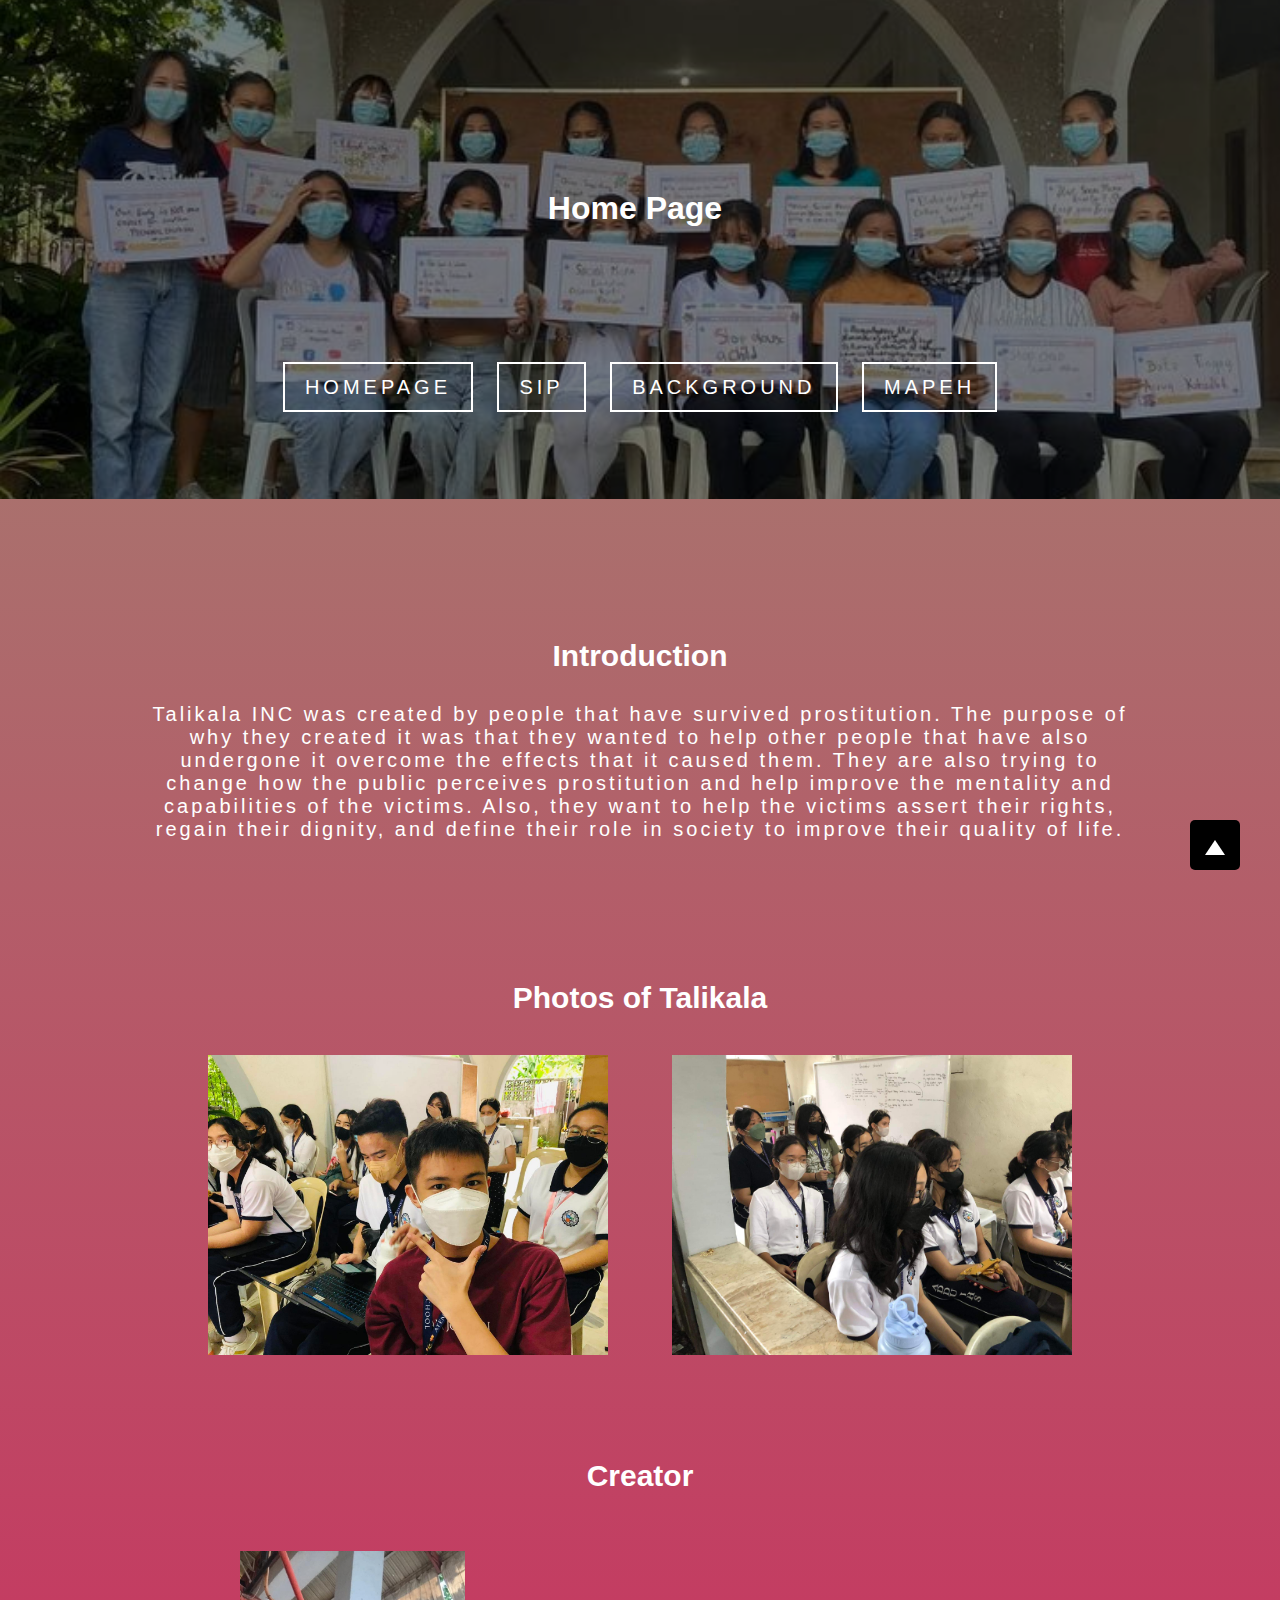
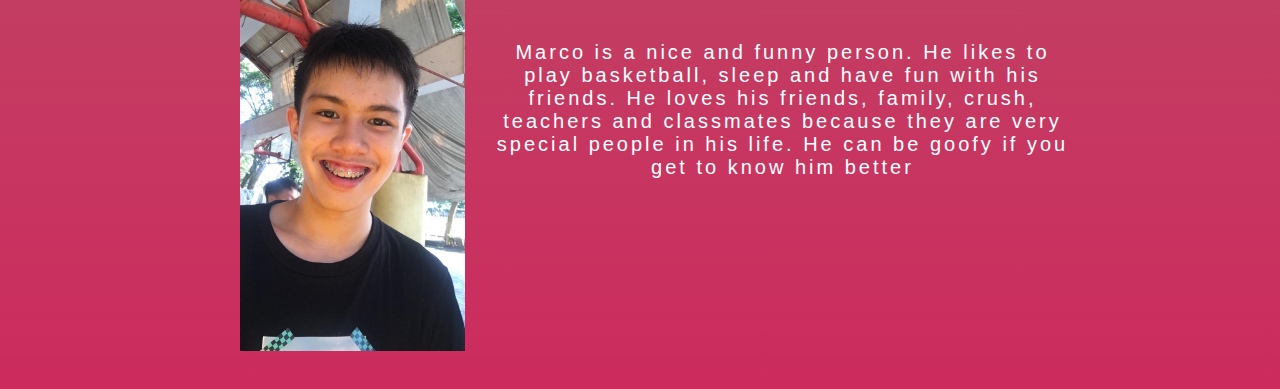
<file: index.html>
<html>
<head>
	<title>PT website</title>
<link rel="stylesheet" type="text/css" href="mainstyle.css">
<link rel="stylesheet" type="text/css" href="divstyle.css">
<link rel="preconnect" href="https://fonts.gstatic.com" crossorigin>
</head>
<body>
<div class="section">

	<div id="header">
		<h1>Home Page</h1>
	</div>

	<nav>
			<a href="#issue" class="Issue">Homepage</a>
			<a href="SIP.html" class="Advocacy">SIP</a>
			<a href="background.html" class="Reserved">Background</a>
            <a href="mapeh.html" class="BIBLI">MAPEH</a>
	</nav>
</div>
<div id="thing"><div id="issue">
                <a name="issue"></a>
		<h3 class="me">Introduction</h3>
		

				
			<p> Talikala INC was created by people that have survived prostitution. The purpose of why they created it was that they wanted to help other people that have also undergone it overcome the effects that it caused them. They are also trying to change how the public perceives prostitution and help improve the mentality and capabilities of the victims. Also, they want to help the victims assert their rights, regain their dignity, and define their role in society to improve their quality of life.
			</p>
	</div>
	<div id="issue">
                <a name="issue"></a>
		<h3 class="me">Photos of Talikala</h3>
<img src="sheshmarcoke.jpeg"></img>
<img src="shot.jpeg"></img>
	<div id="footer">
		<h3 class="me">Creator</h3> <br>
<img class="argh" src="flop.png"></img>
        <p class="he">Marco is a nice and funny person. He likes to play basketball, sleep and have fun with his friends. He loves his friends, family, crush, teachers and classmates because they are very special people in his life.  He can be goofy if you get to know him better</p>
	</div>
<a class="goto" href="#"><span class="arrow-up"></span></a>
    </div>
</body>
</html>
</file>
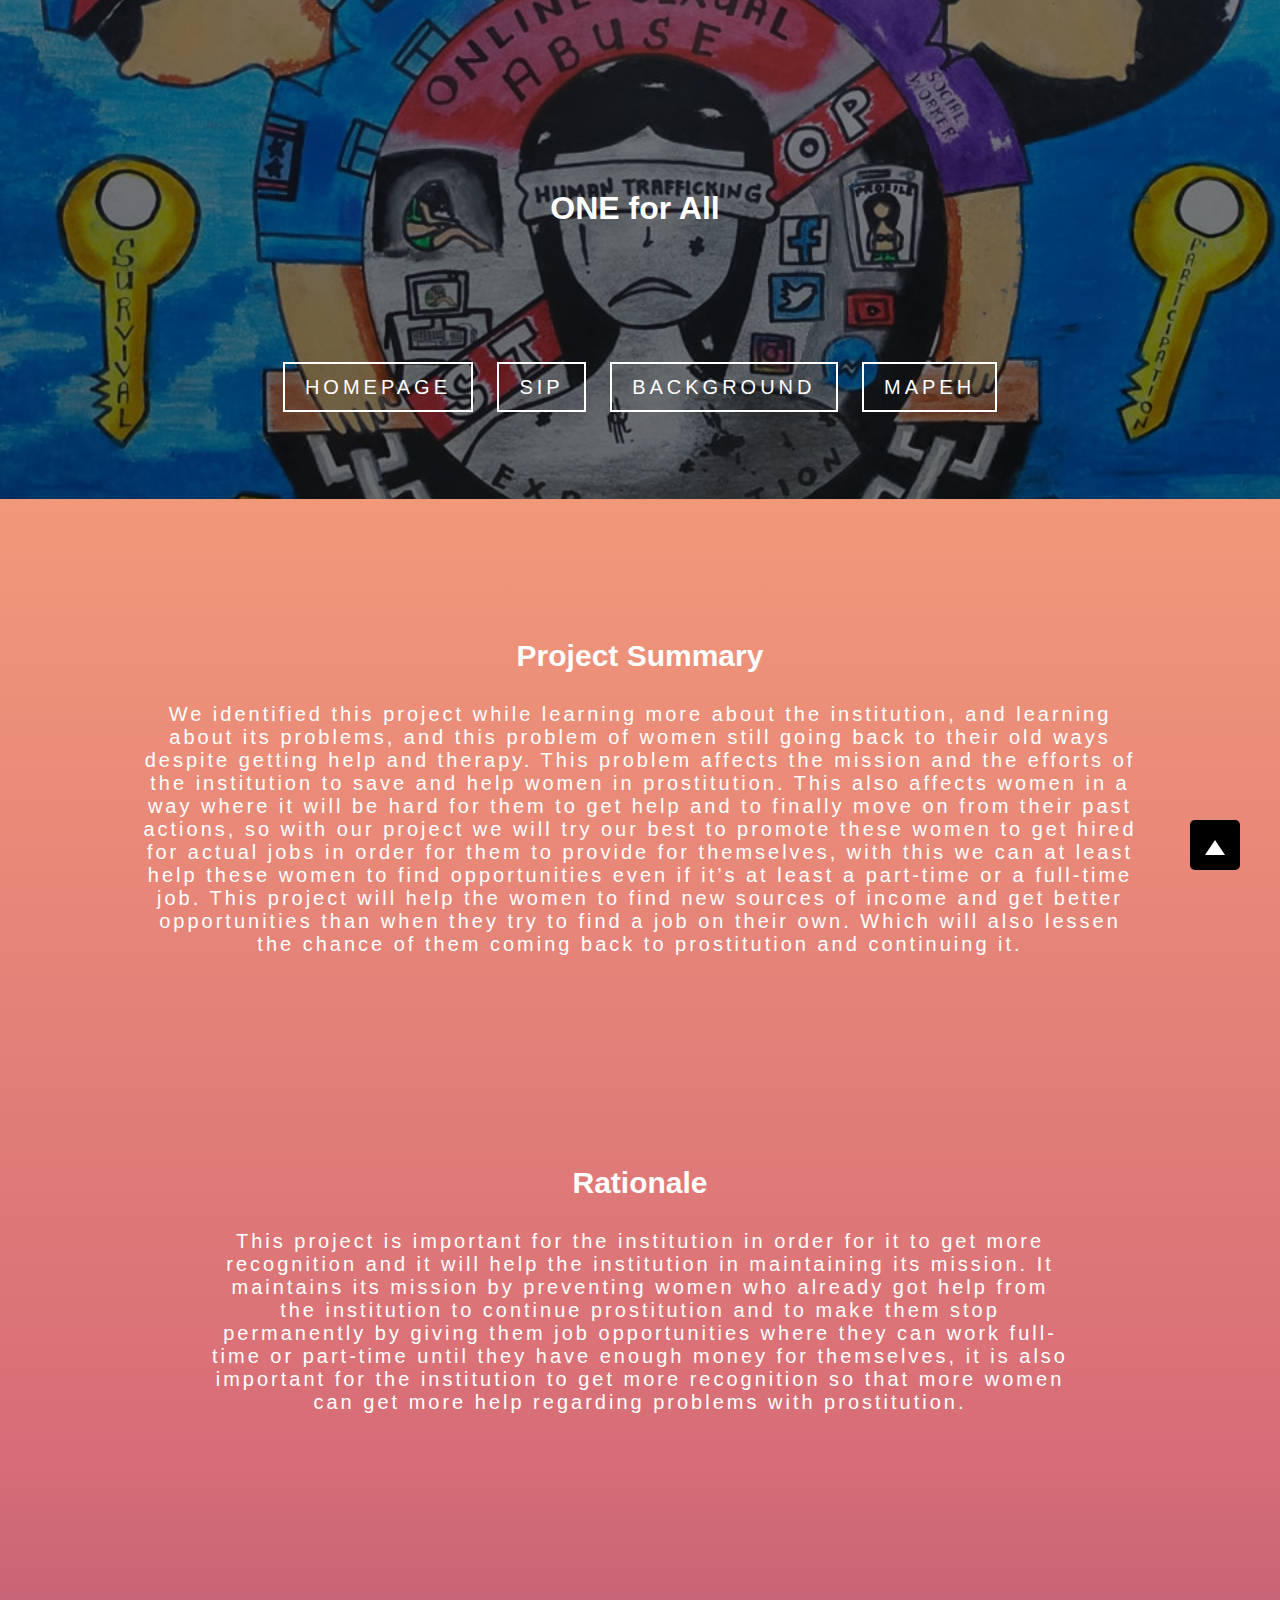
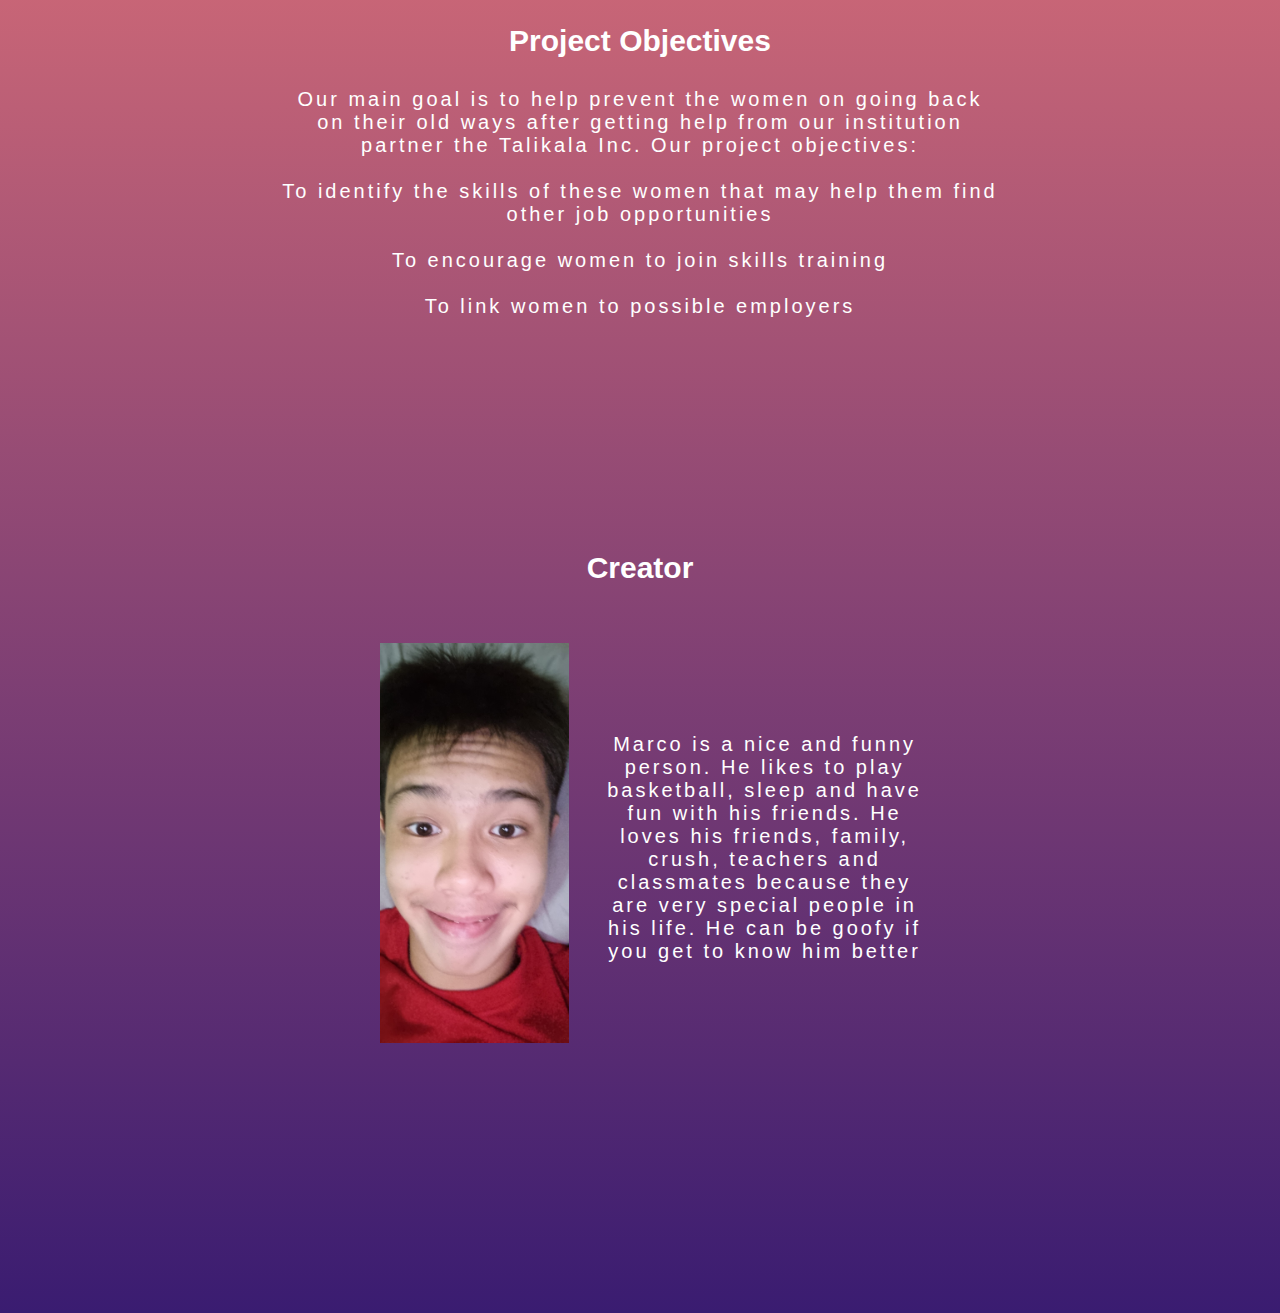
<file: background.html>
<html>
<head>
	<title>PT website</title>
<link rel="stylesheet" type="text/css" href="starbucks.css">
<link rel="stylesheet" type="text/css" href="bangus.css">

</head>
<body>
<div class="section">

	<div id="header">
		<h1>ONE for All</h1>
	</div>

	<nav>
			<a href="index.html" class="Issue">Homepage</a>
			<a href="SIP.html" class="Advocacy">SIP</a>
			<a href="#issue" class="Reserved">Background</a>
            <a href="mapeh.html" class="BIBLI">MAPEH</a>
	</nav>
</div>
<div id="thing"><div id="issue">
                <a name="issue"></a>
		<h3 class="me">Project Summary</h3>
		

				
			<p> We identified this project while learning more about the institution, and learning about its problems, and this problem of women still going back to their old ways despite getting help and therapy. This problem affects the mission and the efforts of the institution to save and help women in prostitution.

This also affects women in a way where it will be hard for them to get help and to finally move on from their past actions, so with our project we will try our best to promote these women to get hired for actual jobs in order for them to provide for themselves, with this we can at least help these women to find opportunities even if it’s at least a part-time or a full-time job.

This project will help the women to find new sources of income and get better opportunities than when they try to find a job on their own. Which will also lessen the chance of them coming back to prostitution and continuing it.

			</p>
	</div>
<div id="thing"><div id="issue">
                <a name="issue"></a>
		<h3 class="me">Rationale</h3>
		

				
			<p> This project is important for the institution in order for it to get more recognition and it will help the institution in maintaining its mission. It maintains its mission by preventing women who already got help from the institution to continue prostitution and to make them stop permanently by giving them job opportunities where they can work full-time or part-time until they have enough money for themselves, it is also important for the institution to get more recognition so that more women can get more help regarding problems with prostitution.

			</p>
	</div>
<div id="thing"><div id="issue">
                <a name="issue"></a>
		<h3 class="me">Project Objectives</h3>
		

				
			<p> Our main goal is to help prevent the women on going back on their old ways after getting help from our institution partner the Talikala Inc.

Our project objectives:<br></br>
To identify the skills of these women that may help them find other job opportunities <br></br>
To encourage women to join skills training <br></br>
To link women to possible employers <br></br>


			</p>
	</div>
	<div id="issue">
	<div id="footer">
		<h3 class="me">Creator</h3> <br>
<img class="argh" src="marcoke.jpg"></img>
        <p class="he">Marco is a nice and funny person. He likes to play basketball, sleep and have fun with his friends. He loves his friends, family, crush, teachers and classmates because they are very special people in his life.  He can be goofy if you get to know him better</p>
	</div>
<a class="goto" href="#"><span class="arrow-up"></span></a>
    </div>
</body>
</html>
</file>
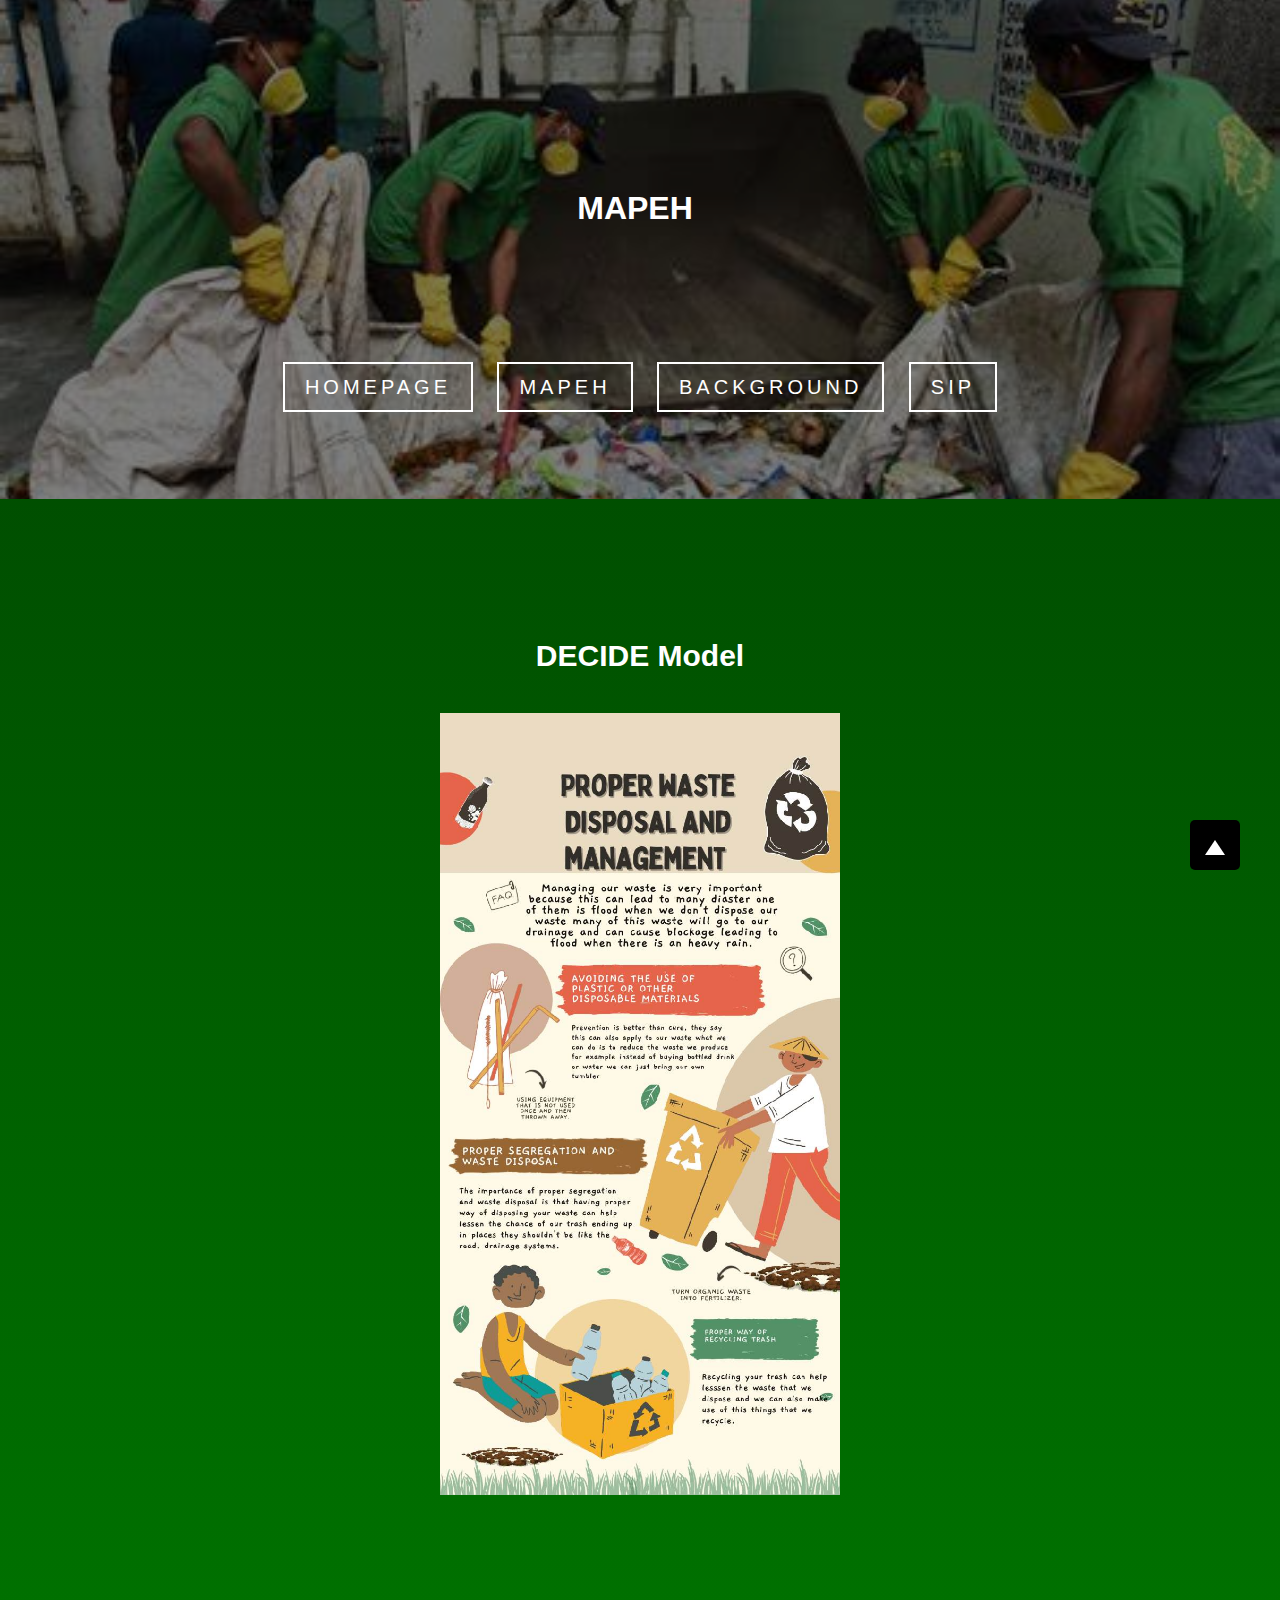
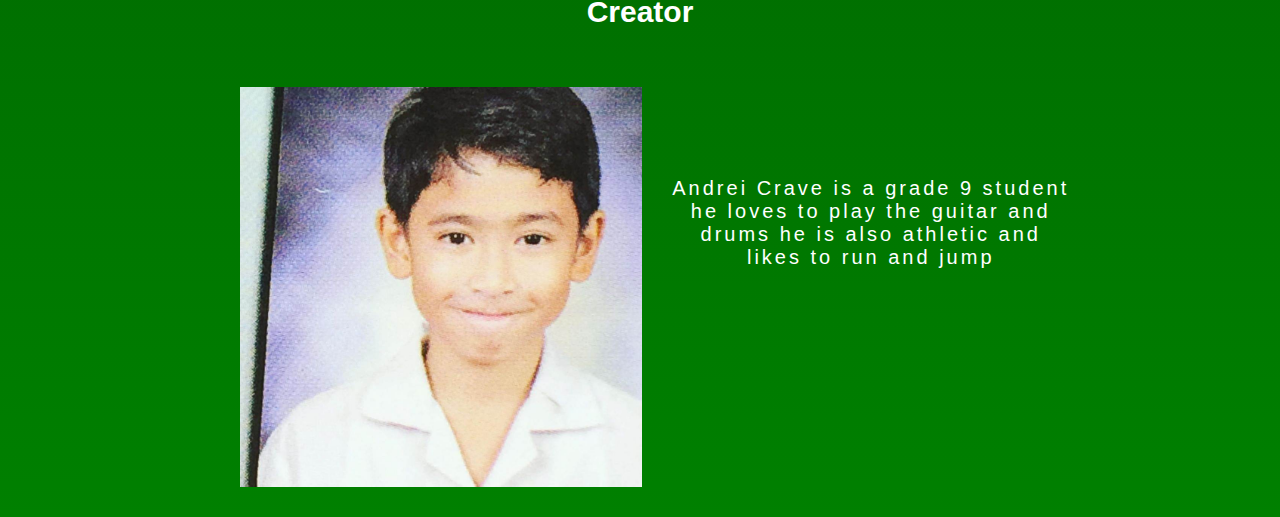
<file: mapeh.html>
<html>
<head>
	<title>PT website</title>
<link rel="stylesheet" type="text/css" href="chicken.css">
<link rel="stylesheet" type="text/css" href="fillet.css">
<link rel="preconnect" href="https://fonts.gstatic.com" crossorigin>
</head>
<body>
<div class="section">

	<div id="header">
		<h1>MAPEH</h1>
	</div>

	<nav>
			<a href="index.html" class="Issue">Homepage</a>  
<a href="#issue" class="Reserved">MAPEH</a>
			<a href="background.html" class="Advocacy">Background</a>
			<a href="SIP.html" class="BIBLI">SIP</a>
	</nav>
</div>
<div id="thing"><div id="issue">
                <a name="issue"></a>
		<h3 class="me">DECIDE Model</h3>
	
<img src="Thing.png"></img>
	<div id="footer">
		<h3 class="me">Creator</h3> <br>
<img class="argh" src="cornbeef.jpeg"></img>
        <p class="he">Andrei Crave is a grade 9 student he loves to play the guitar and drums he is also athletic and likes to run and jump</p>
	</div>
<a class="goto" href="#"><span class="arrow-up"></span></a>
    </div>
</body>
</html>
</file>
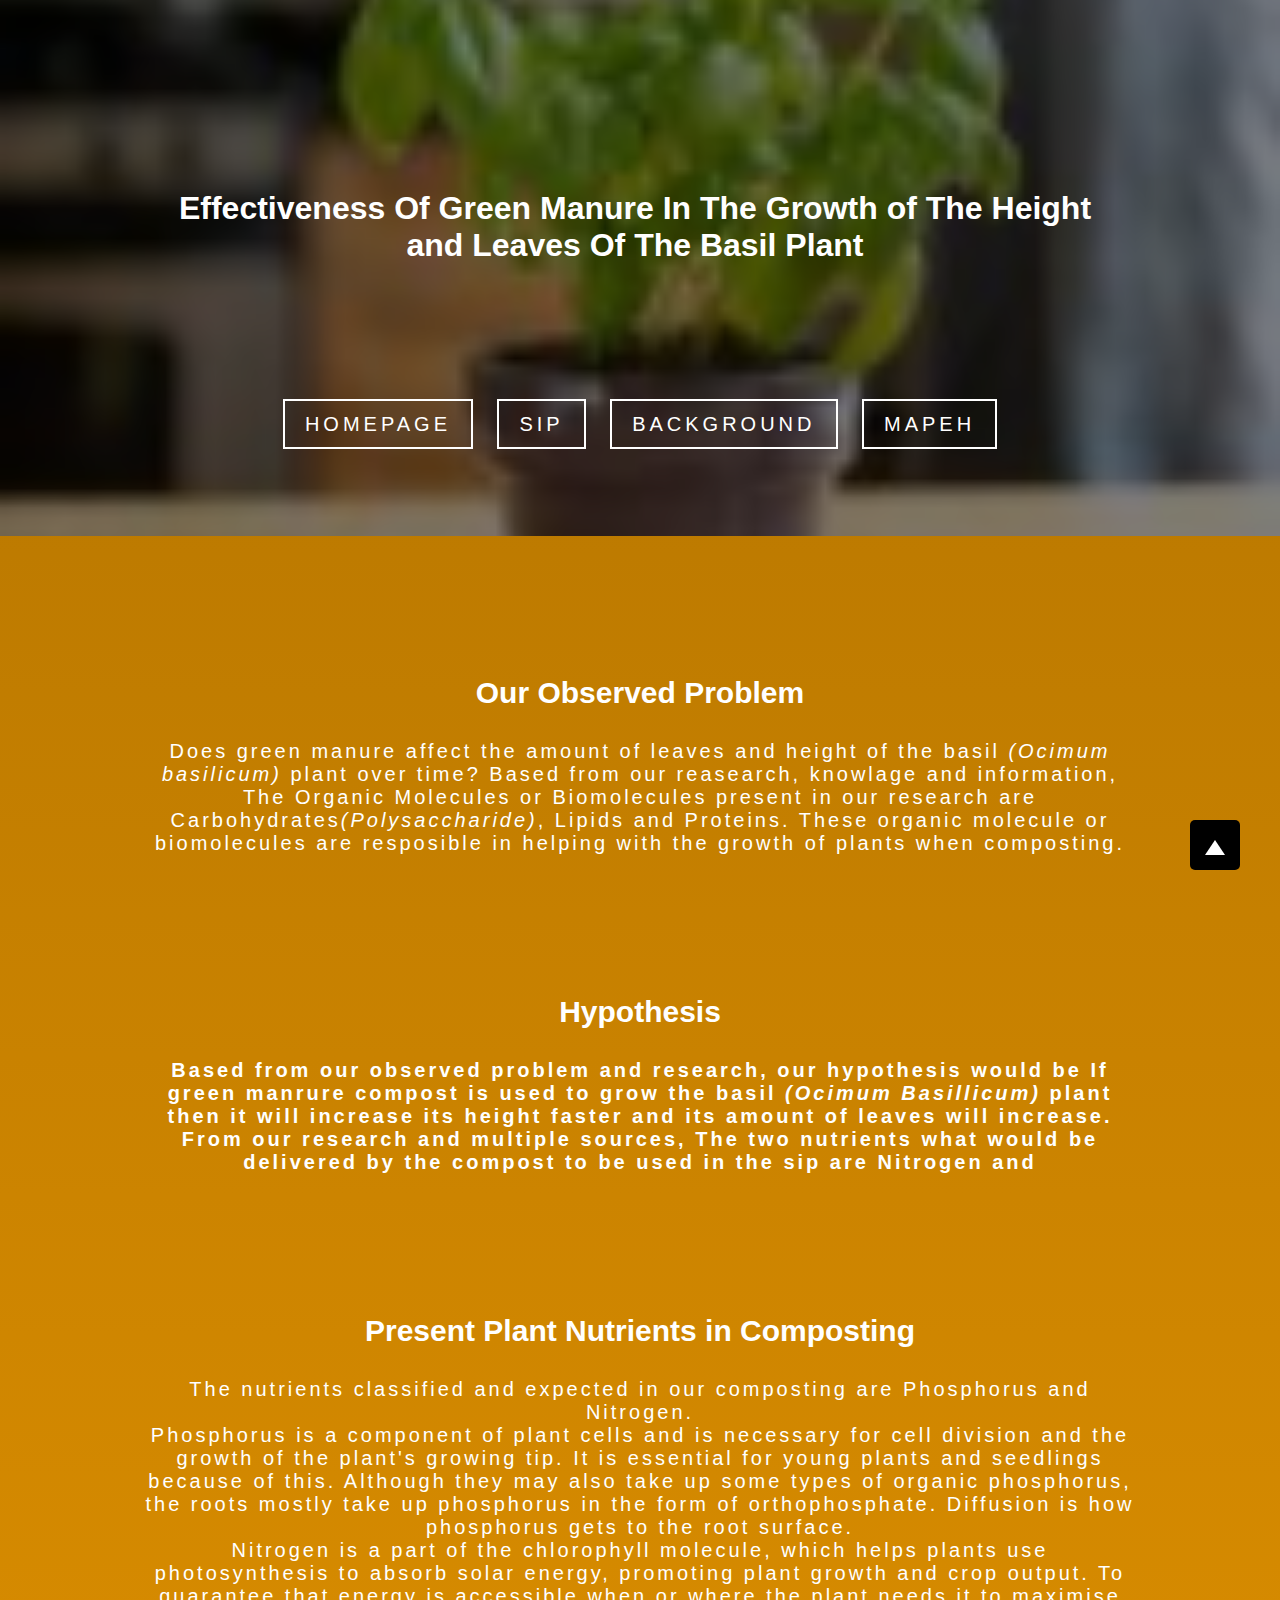
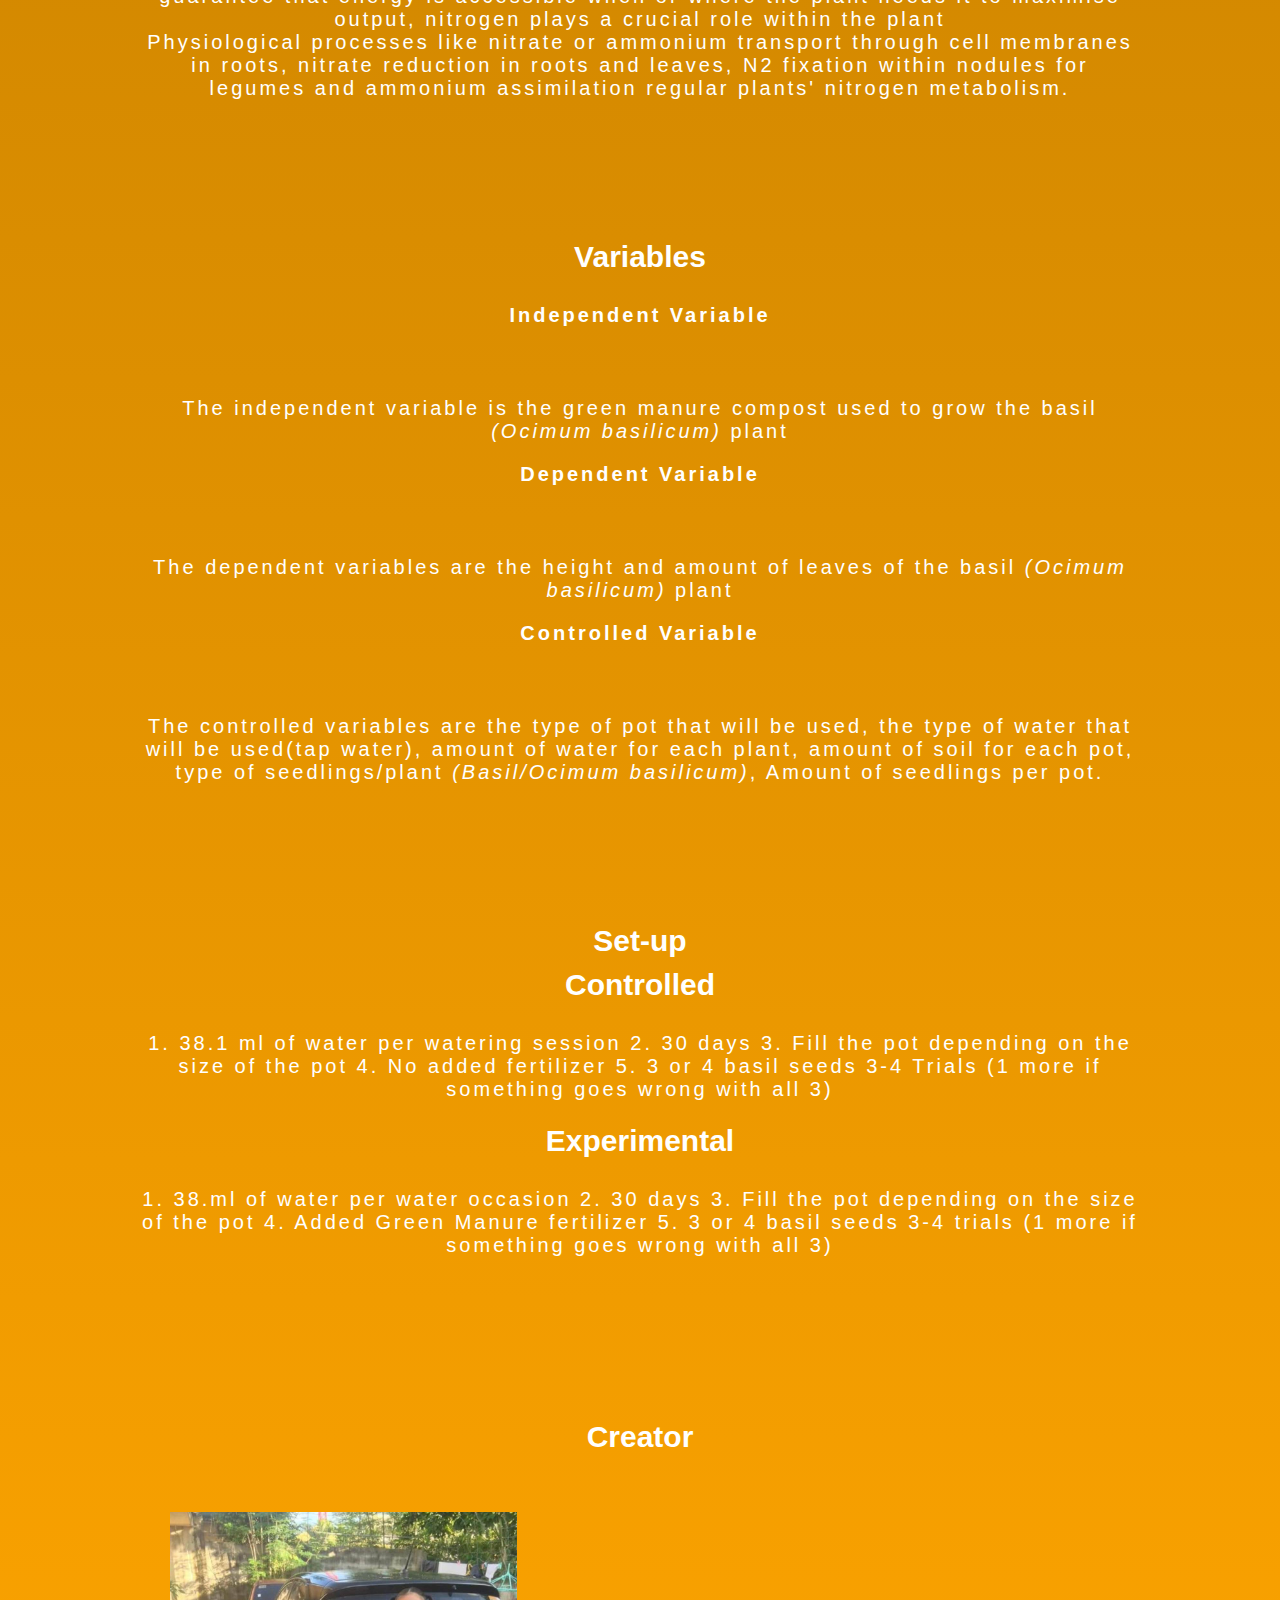
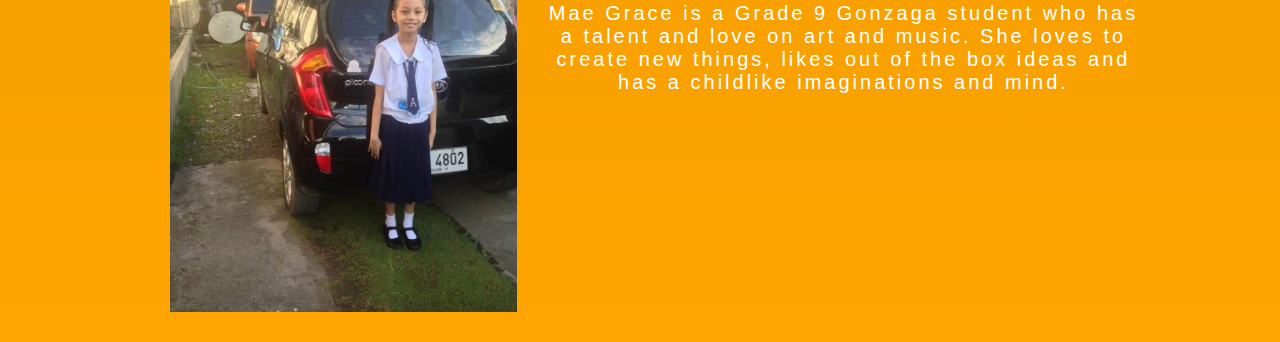
<file: sip.html>
<html>
<head>
	<title>PT website</title>
<link rel="stylesheet" type="text/css" href="SIP.css">
<link rel="stylesheet" type="text/css" href="heat.css">

</head>
<body>
<div class="section">

	<div id="header">
		<h1>Effectiveness Of Green Manure
In The Growth of The Height and Leaves Of The Basil Plant</h1>
	</div>

	<nav>
			<a href="index.html" class="Issue">Homepage</a>
			<a href="#issue" class="Advocacy">SIP</a>
			<a href="background.html" class="Reserved">Background</a>
            <a href="mapeh.html" class="BIBLI">MAPEH</a>
	</nav>
</div>
<div id="thing"><div id="issue">
                <a name="issue"></a>
		<h3 class="me">Our Observed Problem</h3>
		

				
			<p>Does green manure affect the amount of leaves and height of the basil <i>(Ocimum basilicum)</i> plant over time? 
Based from our reasearch, knowlage and information, The Organic Molecules or Biomolecules present in our research are Carbohydrates<i>(Polysaccharide)</i>, Lipids and Proteins. These organic molecule or biomolecules are resposible in helping with the growth of plants when composting.                                  			</p>
	</div>



	<div id="issue">
                <a name="issue"></a>
		<h3 class="me">Hypothesis</h3>




<b><p>Based from our observed problem and research, our hypothesis would be If green manrure compost is used to grow the basil 
<i>(Ocimum Basillicum)</i> plant then it will increase its height faster and its amount of leaves will increase. From our research and multiple sources, The two nutrients what would be delivered by the compost to be used in the sip are Nitrogen and  </p></b>
</div>


<div id="issue">
                <a name="issue"></a>
		<h3 class="me">Present Plant Nutrients in Composting</h3>




<p>The nutrients classified and expected in our composting are Phosphorus and Nitrogen. <br>
Phosphorus is a component of plant cells and is necessary for 
cell division and the growth of the plant's growing tip. It is essential for young plants and seedlings because of this. Although they may also take up some types of organic phosphorus, 
the roots mostly take up phosphorus in the form of orthophosphate. Diffusion is how phosphorus gets to the root surface.<br>
Nitrogen is a part of the chlorophyll molecule, which helps plants use photosynthesis to absorb solar energy, promoting plant growth and crop output. To guarantee that energy is accessible when or where the plant needs it to maximise output, nitrogen plays a crucial role within the plant <br> 
Physiological processes like nitrate or ammonium transport through cell membranes in roots, nitrate reduction in roots and leaves, N2 fixation within nodules for legumes and ammonium assimilation regular plants' nitrogen metabolism.</p>
 
</div>

<div id="issue">
                <a name="issue"></a>
		<h3 class="me">Variables</h3>




<p class="how"><b>Independent Variable</b></p>
<p> 
The independent variable is the green manure compost used to grow the basil <i>(Ocimum basilicum)</i> plant
</p>

<p class="how"><b>Dependent Variable</b></p>
<p> 
The dependent variables are the height and amount of leaves of the basil <i>(Ocimum basilicum)</i> plant 
</p>

<p class="how"><b>Controlled Variable</b></p>
<p> 
The controlled variables are the type of pot that will be used, the type of water that will be used(tap water), amount of water for each plant, amount of soil for each pot, type of seedlings/plant <i>(Basil/Ocimum basilicum)</i>, Amount of seedlings per pot.
</p>

</div>

<div id="issue">
                <a name="issue"></a>
	<h3 class="me">Set-up</h3>
<h3 class="me">Controlled</h3>
<p> 
1. 38.1 ml of water per watering session
2. 30 days
3. Fill the pot depending on the size of the pot
4. No added fertilizer
5. 3 or 4 basil seeds
3-4 Trials
(1 more if something goes wrong with all 3)
<br></br>
</p>
<h3 class="me">Experimental</h3>
<p> 
1. 38.ml of water per water occasion
2. 30 days
3. Fill the pot depending on the size of the pot
4. Added Green Manure fertilizer
5. 3 or 4 basil seeds

3-4 trials
(1 more if something goes wrong with all 3)
<br></br>
</p>
</div>
	<div id="footer">
		<h3 class="me">Creator</h3> <br>
<img class="argh" src="grace.jpg"></img> 
        <p class="he">Mae Grace is a Grade 9 Gonzaga student who has a talent and love on art and music. She loves to create new things, likes out of the box ideas and has a childlike imaginations and mind.</p>
	</div>
<a class="goto" href="#"><span class="arrow-up"></span></a>
    </div>
</body>
</html>
</file>
<file: mainstyle.css>
@import url('https://fonts.googleapis.com/css2?family=Xanh+Mono&display=swap');
 .section{
background-image:url(why.jpeg);
background-size: cover;
background-position: center;
position: relative;
z-index: 1; 


}
.section:after{
content: '';
position: absolute;
left: 0;
top: 0;
height: 100%;
width: 100%;
Background-color:black;
opacity: .5;
z-index:-1;
}
#header{
Color:white;
Font-face:cross origin;
}


nav{
float: center center;
line-height: 80px;

}
nav a{
text-decoration: none;
Letter-spacing: 4px;
font-size: 20px;
color: white;
padding: 36px 10px;
border: 2px solid white;
font-family: "montserrat", sans-serif;
text-transform: uppercase;
padding: 12px 20px;
min-width: 100px;
margin: 10px;
cursor: pointer;
transition: color 0,4s linear;
position: relative;
z-index: 1;

}
nav a:hover{
Color: black;

}
nav a::before{
Content:"";
position: absolute;
 display: inline-block;
left: 0;
top: 0;
width: 100%;
height: 100%;
background: white;
z-index: -1;
transition: transform 0.5s;
transform-origin: -1 -1;
transition-timing-function: cubic-bezier(0.5,1.6,0,0.7);
padding: 0;
margin: 0;
}
.Issue::before{
transform: scaleX(0);
}
.Advocacy::before{
transform: scaleX(0);
}

.Reserved::before{
transform: scaleX(0);
}
.Issue:hover::before{
transform: scaleX(1);
}
.Advocacy:hover:before{
transform: scaleX(1);
}

.Reserved:hover::before{
transform: scaleX(1);
}
.BIBLI::before{
transform: scaleX(0);
}
.BIBLI:hover::before{
transform: scaleX(1);
}
.goto{
Position:fixed;
Width: 50px;
Height: 50px;
Background: black;
bottom: 30px;
Right:40px;

Text-decoration:none;
Text-align:center;
Line-height:40px;
Color:white;
Font-size:0;
Border-radius:5px;
}
Html{
Scroll-behavior:smooth;
}
.arrow-up {
	width: 0px;
	height: 0px;
	border-left: 10px solid transparent;
	border-right: 10px solid transparent;
	border-bottom: 15px solid white;
}
.hello{
Float: left;
Width:100px;
Height:auto;
Padding-top:30px;
Padding-left:30px;
Padding-right:-100px;
Margin-right:0px;
}
Img{
Width:400px;
Height:auto;
Padding:30px;
}
.argh{
Width:auto;
Height:400px;
Float: left;
}
.he{
margin-Top: 100px;
}
</file>
<file: divstyle.css>
* {
 padding: 0%;
 Margin: 0%;

 }
body{
text-align: center;
background: linear-gradient(to bottom, #9F8772, #cc2b5e);
font-family: sans-serif;

padding: 0%;
 Margin: 0%;
}
h1{
Float:center;
padding-top:50px;
Padding-bottom:50px;
Padding-left:10px;
font-family: sans-serif;
Margin-right:20px;
}

Div{
Padding: 70;
}
#issue{
Text-align:center;
}
H3{
Text-align:center;
Padding-bottom:10px;
Font-size:30;
Color:white;
}
H4{
Text-align:center;
Padding-bottom:40px;
}
.hi{
Float:left;
Width:30%;
Height:auto;
Padding-right:20px;
Padding-bottom:30px;
}
.it{
Float:right;
Width:30%;
Height:auto;
Padding-left:20px;
Padding-bottom:30px;
}
#advocacy{
Text-align:right;
Float:right;
}
P{
Padding-top:20px;
Font-size:20;
Color:white;
Letter-spacing: 3px;
}
</file>
<file: starbucks.css>
@import url('https://fonts.googleapis.com/css2?family=Xanh+Mono&display=swap');
 .section{
background-image:url(beefloaf.jpeg);
background-size: cover;
background-position: center;
position: relative;
z-index: 1; 


}
.section:after{
content: '';
position: absolute;
left: 0;
top: 0;
height: 100%;
width: 100%;
Background-color:black;
opacity: .5;
z-index:-1;
}
#header{
Color:white;
Font-face:Xanh mono;
}


nav{
float: center center;
line-height: 80px;

}
nav a{
text-decoration: none;
Letter-spacing: 4px;
font-size: 20px;
color: white;
padding: 36px 10px;
border: 2px solid white;
font-family: "montserrat", sans-serif;
text-transform: uppercase;
padding: 12px 20px;
min-width: 100px;
margin: 10px;
cursor: pointer;
transition: color 0,4s linear;
position: relative;
z-index: 1;

}
nav a:hover{
Color: black;

}
nav a::before{
Content:"";
position: absolute;
 display: inline-block;
left: 0;
top: 0;
width: 100%;
height: 100%;
background: white;
z-index: -1;
transition: transform 0.5s;
transform-origin: -1 -1;
transition-timing-function: cubic-bezier(0.5,1.6,0,0.7);
padding: 0;
margin: 0;
}.Issue::before{
transform: scaleX(0);
}
.Advocacy::before{
transform: scaleX(0);
}

.Reserved::before{
transform: scaleX(0);
}
.Issue:hover::before{
transform: scaleX(1);
}
.Advocacy:hover:before{
transform: scaleX(1);
}

.Reserved:hover::before{
transform: scaleX(1);
}
.BIBLI::before{
transform: scaleX(0);
}
.BIBLI:hover::before{
transform: scaleX(1);
}
.goto{
Position:fixed;
Width: 50px;
Height: 50px;
Background: black;
bottom: 30px;
Right:40px;

Text-decoration:none;
Text-align:center;
Line-height:40px;
Color:white;
Font-size:0;
Border-radius:5px;
}
Html{
Scroll-behavior:smooth;
}
.arrow-up {
	width: 0px;
	height: 0px;
	border-left: 10px solid transparent;
	border-right: 10px solid transparent;
	border-bottom: 15px solid white;
}
.hello{
Float: left;
Width:100px;
Height:auto;
Padding-top:30px;
Padding-left:30px;
Padding-right:-100px;
Margin-right:0px;
}
Img{
Width:400px;
Height:auto;
Padding:30px;
}
.argh{
Width:auto;
Height:400px;
Float:left;
}
.he{
margin-Top: 100px;
}
</file>
<file: bangus.css>
* {
 padding: 0%;
 Margin: 0%;

 }
body{
text-align: center;
background: linear-gradient(to bottom, #ffaf7b, #d76d77, #3a1c71);
font-family: sans-serif;

padding: 0%;
 Margin: 0%;
}
h1{
Float:center;
padding-top:50px;
Padding-bottom:50px;
Padding-left:10px;
font-family: sans-serif;
Margin-right:20px;
}

Div{
Padding: 70;
}
#issue{
Text-align:center;
}
H3{
Text-align:center;
Padding-bottom:10px;
Font-size:30;
Color:white;
}
H4{
Text-align:center;
Padding-bottom:40px;
}
.hi{
Float:left;
Width:30%;
Height:auto;
Padding-right:20px;
Padding-bottom:30px;
}
.it{
Float:right;
Width:30%;
Height:auto;
Padding-left:20px;
Padding-bottom:30px;
}
#advocacy{
Text-align:right;
Float:right;
}
P{
Padding-top:20px;
Font-size:20;
Color:white;
Letter-spacing: 3px;
Bold
}
</file>
<file: chicken.css>
@import url('https://fonts.googleapis.com/css2?family=Xanh+Mono&display=swap');
 .section{
background-image:url(isda.jpeg);
background-size: cover;
background-position: center;
position: relative;
z-index: 1; 
}
.section:after{
content: '';
position: absolute;
left: 0;
top: 0;
height: 100%;
width: 100%;
Background-color:black;
opacity: .5;
z-index:-1;
}
#header{
Color:white;
Font-face:Xanh mono;
}


nav{
float: center center;
line-height: 80px;

}
nav a{
text-decoration: none;
Letter-spacing: 4px;
font-size: 20px;
color: white;
padding: 36px 10px;
border: 2px solid white;
font-family: "montserrat", sans-serif;
text-transform: uppercase;
padding: 12px 20px;
min-width: 100px;
margin: 10px;
cursor: pointer;
transition: color 0,4s linear;
position: relative;
z-index: 1;

}
nav a:hover{
Color: black;

}
nav a::before{
Content:"";
position: absolute;
 display: inline-block;
left: 0;
top: 0;
width: 100%;
height: 100%;
background: white;
z-index: -1;
transition: transform 0.5s;
transform-origin: -1 -1;
transition-timing-function: cubic-bezier(0.5,1.6,0,0.7);
padding: 0;
margin: 0;
}.Issue::before{
transform: scaleX(0);
}
.Advocacy::before{
transform: scaleX(0);
}

.Reserved::before{
transform: scaleX(0);
}
.Issue:hover::before{
transform: scaleX(1);
}
.Advocacy:hover:before{
transform: scaleX(1);
}

.Reserved:hover::before{
transform: scaleX(1);
}
.BIBLI::before{
transform: scaleX(0);
}
.BIBLI:hover::before{
transform: scaleX(1);
}
.goto{
Position:fixed;
Width: 50px;
Height: 50px;
Background: black;
bottom: 30px;
Right:40px;

Text-decoration:none;
Text-align:center;
Line-height:40px;
Color:white;
Font-size:0;
Border-radius:5px;
}
Html{
Scroll-behavior:smooth;
}
.arrow-up {
	width: 0px;
	height: 0px;
	border-left: 10px solid transparent;
	border-right: 10px solid transparent;
	border-bottom: 15px solid white;
}
.hello{
Float: left;
Width:100px;
Height:auto;
Padding-top:30px;
Padding-left:30px;
Padding-right:-100px;
Margin-right:0px;
}
Img{
Width:400px;
Height:auto;
Padding:30px;
}
.argh{
Width:auto;
Height:400px;
Float:left;
}
.he{
margin-Top: 100px;
}
</file>
<file: fillet.css>
* {
 padding: 0%;
 Margin: 0%;

 }
body{
text-align: center;
background: linear-gradient(to bottom, rgba(1, 0, 0, 0.5),green)green;
font-family: sans-serif;

padding: 0%;
 Margin: 0%;
}
h1{
Float:center;
padding-top:50px;
Padding-bottom:50px;
Padding-left:10px;
font-family: sans-serif;
Margin-right:20px;
}

Div{
Padding: 70;
}
#issue{
Text-align:center;
}
H3{
Text-align:center;
Padding-bottom:10px;
Font-size:30;
Color:white;
}
H4{
Text-align:center;
Padding-bottom:40px;
}
.hi{
Float:left;
Width:30%;
Height:auto;
Padding-right:20px;
Padding-bottom:30px;
}
.it{
Float:right;
Width:30%;
Height:auto;
Padding-left:20px;
Padding-bottom:30px;
}
#advocacy{
Text-align:right;
Float:right;
}
P{
Padding-top:20px;
Font-size:20;
Color:white;
Letter-spacing: 3px;
}
</file>
<file: SIP.css>
@import url('https://fonts.googleapis.com/css2?family=Xanh+Mono&display=swap');
 .section{
background-image:url(image.png);
background-size: cover;
background-position: center;
position: relative;
z-index: 1; 


}
.section:after{
content: '';
position: absolute;
left: 0;
top: 0;
height: 100%;
width: 100%;
Background-color:black;
opacity: .5;
z-index:-1;
}
#header{
Color:white;
Font-face:Xanh mono;
}


nav{
float: center center;
line-height: 80px;

}
nav a{
text-decoration: none;
Letter-spacing: 4px;
font-size: 20px;
color: white;
padding: 36px 10px;
border: 2px solid white;
font-family: "montserrat", sans-serif;
text-transform: uppercase;
padding: 12px 20px;
min-width: 100px;
margin: 10px;
cursor: pointer;
transition: color 0,4s linear;
position: relative;
z-index: 1;

}
nav a:hover{
Color: black;

}
nav a::before{
Content:"";
position: absolute;
 display: inline-block;
left: 0;
top: 0;
width: 100%;
height: 100%;
background: white;
z-index: -1;
transition: transform 0.5s;
transform-origin: -1 -1;
transition-timing-function: cubic-bezier(0.5,1.6,0,0.7);
padding: 0;
margin: 0;
}.Issue::before{
transform: scaleX(0);
}
.Advocacy::before{
transform: scaleX(0);
}

.Reserved::before{
transform: scaleX(0);
}
.Issue:hover::before{
transform: scaleX(1);
}
.Advocacy:hover:before{
transform: scaleX(1);
}

.Reserved:hover::before{
transform: scaleX(1);
}
.BIBLI::before{
transform: scaleX(0);
}
.BIBLI:hover::before{
transform: scaleX(1);
}
.goto{
Position:fixed;
Width: 50px;
Height: 50px;
Background: black;
bottom: 30px;
Right:40px;

Text-decoration:none;
Text-align:center;
Line-height:40px;
Color:white;
Font-size:0;
Border-radius:5px;
}
Html{
Scroll-behavior:smooth;
}
.arrow-up {
	width: 0px;
	height: 0px;
	border-left: 10px solid transparent;
	border-right: 10px solid transparent;
	border-bottom: 15px solid white;
}
.hello{
Float: left;
Width:100px;
Height:auto;
Padding-top:30px;
Padding-left:30px;
Padding-right:-100px;
Margin-right:0px;
}
Img{
Width:400px;
Height:auto;
Padding:30px;
}
.argh{
Width:auto;
Height:400px;
Float:left;
}
.he{
margin-Top: 100px;
}
.how{
Padding-bottom:50px;
}
</file>
<file: heat.css>
* {
 padding: 0%;
 Margin: 0%;

 }
body{
text-align: center;
background: linear-gradient(to bottom, rgba(0, 0, 0, 0.3),orange)orange;
font-family: sans-serif;

padding: 0%;
 Margin: 0%;
}
h1{
Float:center;
padding-top:50px;
Padding-bottom:50px;
Padding-left:10px;
font-family: sans-serif;
Margin-right:20px;
}

Div{
Padding: 70;
}
#issue{
Text-align:center;
}
H3{
Text-align:center;
Padding-bottom:10px;
Font-size:30;
Color:white;
}
H4{
Text-align:center;
Padding-bottom:40px;
}
.hi{
Float:left;
Width:30%;
Height:auto;
Padding-right:20px;
Padding-bottom:30px;
}
.it{
Float:right;
Width:30%;
Height:auto;
Padding-left:20px;
Padding-bottom:30px;
}
#advocacy{
Text-align:right;
Float:right;
}
P{
Padding-top:20px;
Font-size:20;
Color:white;
Letter-spacing: 3px;
}
</file>
